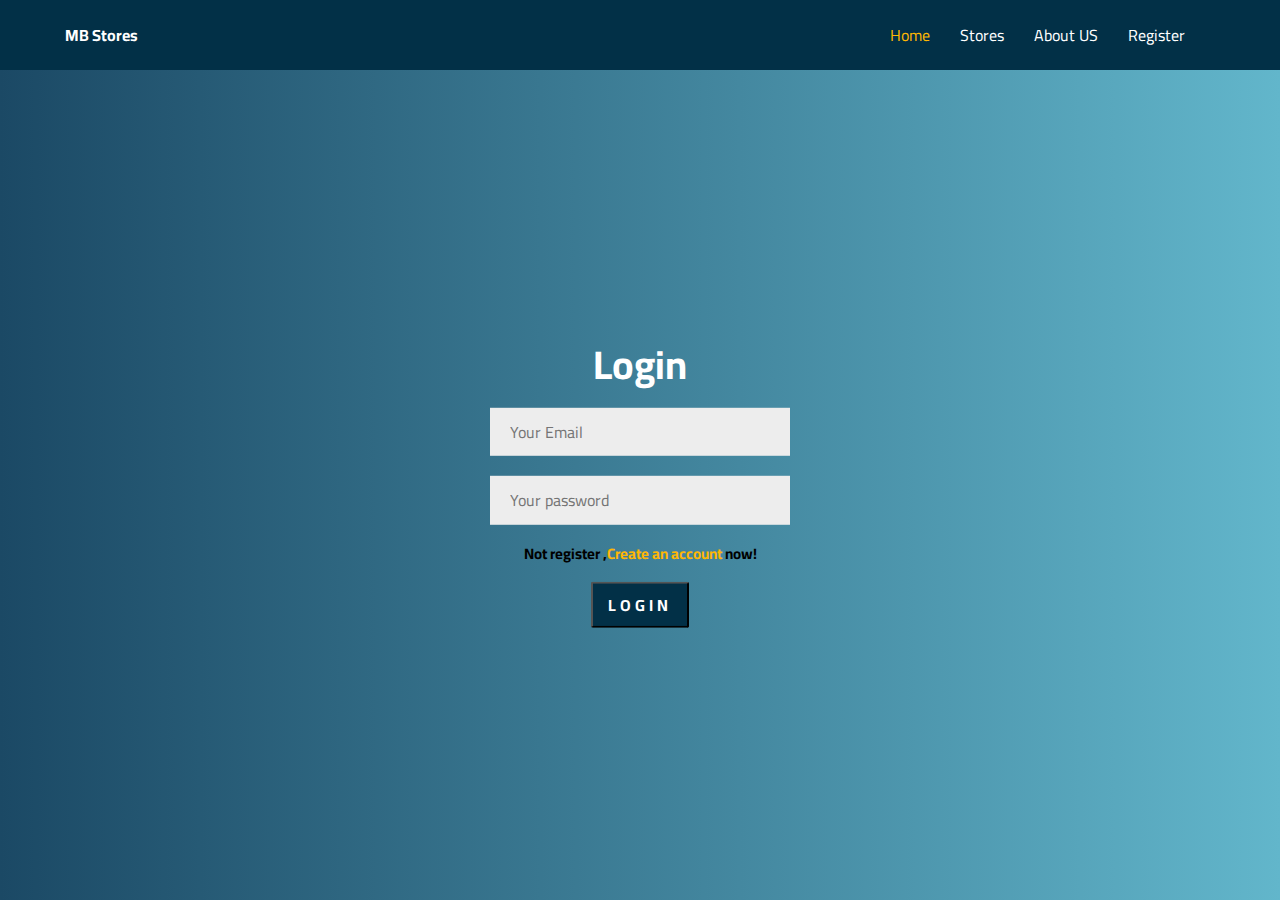
<file: login.html>
<html lang="en">
<head>
    <meta charset="UTF-8">
    <meta http-equiv="X-UA-Compatible" content="IE=edge">
    <meta name="viewport" content="width=device-width, initial-scale=1.0">
    
    <!-- Render all elements Normaly -->
    <link rel="stylesheet" href="css/normalize.css">
    <!-- Font Awesome Library -->
    <link rel="stylesheet" href="css/all.min.css">
    <!-- Link main css -->
    <link rel="stylesheet" href="css/store.css">
     <!-- Google Fonts -->
     <link rel="preconnect" href="https://fonts.googleapis.com">
     <link rel="preconnect" href="https://fonts.gstatic.com" crossorigin>
     <link href="https://fonts.googleapis.com/css2?family=Cairo:wght@300;400;600;700;900&family=Open+Sans:wght@400;700&family=Playfair+Display:wght@400;700;800&family=Work+Sans:wght@200;300;400;500;600;700;800&display=swap" rel="stylesheet">
    <link rel="preconnect" href="https://fonts.googleapis.com">
    <link rel="preconnect" href="https://fonts.gstatic.com" crossorigin>
    <link href="https://fonts.googleapis.com/css2?family=Cairo:wght@300;400;600;700;900&family=Open+Sans:wght@400;700&family=Playfair+Display:wght@400;700;800&family=Work+Sans:wght@200;300;400;500;600;700;800&display=swap" rel="stylesheet">
    

    <title>Login</title>
</head>
<body>
   <!-- Start header -->
   <div class="header" id="header">
    <div class="container">
        <div class="logo">
            <a href="index.html">MB Stores</a>
        </div>
        <ul class="main-nav">
            <li><a class="active" href="#home">Home</a></li>
            <li><a href="#stores">Stores</a></li>
            <li><a href="#about-us">About US</a></li>
            <li><a href="register.html">Register</a></li>
        </ul>
    </div>
</div>
<!-- End header -->

<!-- Start Form -->
    <div class="login">
        <div class="container">
            
            <form action="">
                <h2>Login</h2>
                <input type="email" name="mail" id="mail" placeholder="Your Email">
                <input type="password" name="pass" id="pass" placeholder="Your password">
                <h5>Not register ,<span><a href="register.html">Create an account</a></span> now!</h5>
                <input type="submit" value="LOGIN">
            </form>
        </div>
    </div>
<!-- End  Form -->
</body>
</html>
</file>
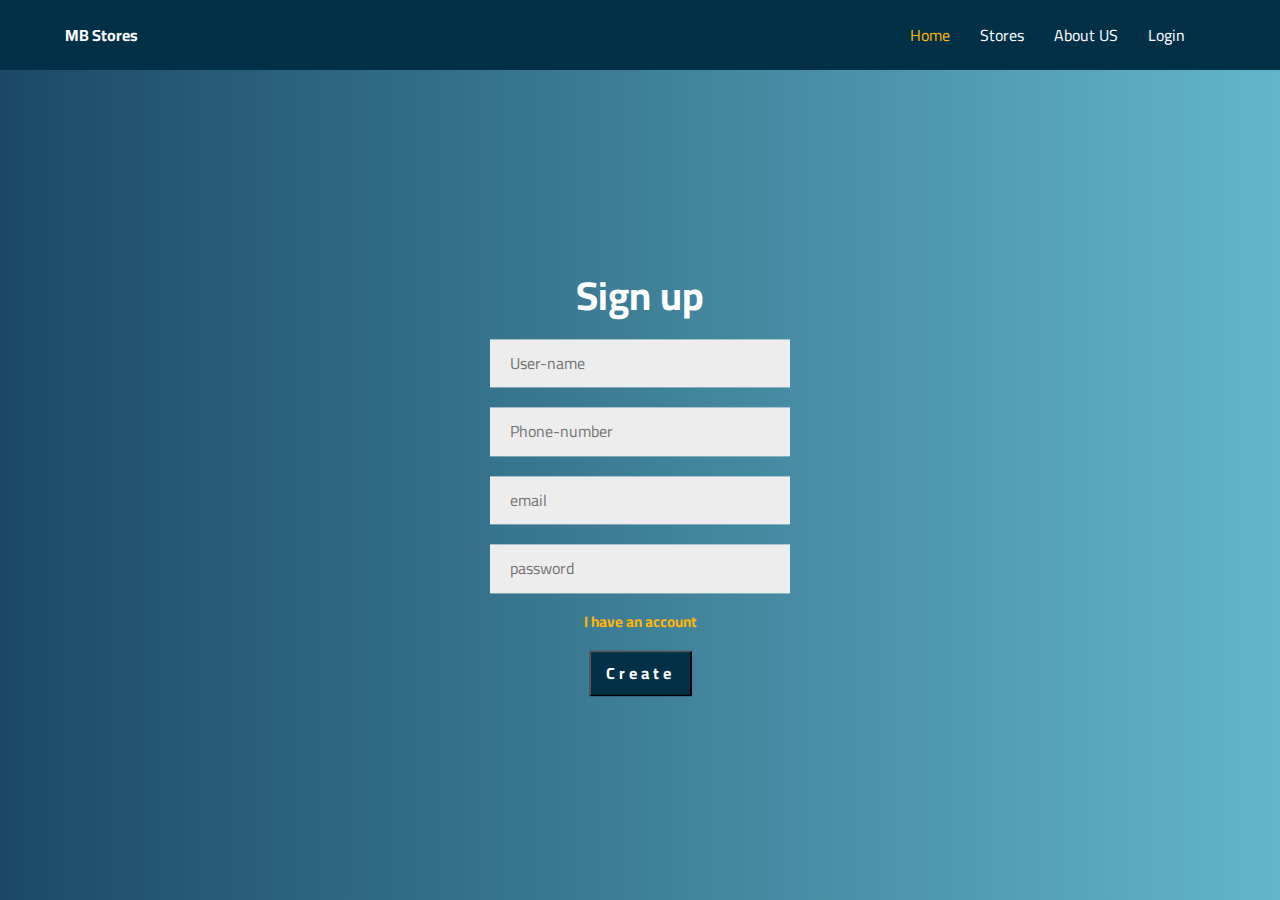
<file: register.html>
<html lang="en">
<head>
    <meta charset="UTF-8">
    <meta http-equiv="X-UA-Compatible" content="IE=edge">
    <meta name="viewport" content="width=device-width, initial-scale=1.0">
    
    <!-- Render all elements Normaly -->
    <link rel="stylesheet" href="css/normalize.css">
    <!-- Font Awesome Library -->
    <link rel="stylesheet" href="css/all.min.css">
    <!-- Link main css -->
    <link rel="stylesheet" href="css/store.css">
     <!-- Google Fonts -->
     <link rel="preconnect" href="https://fonts.googleapis.com">
     <link rel="preconnect" href="https://fonts.gstatic.com" crossorigin>
     <link href="https://fonts.googleapis.com/css2?family=Cairo:wght@300;400;600;700;900&family=Open+Sans:wght@400;700&family=Playfair+Display:wght@400;700;800&family=Work+Sans:wght@200;300;400;500;600;700;800&display=swap" rel="stylesheet">
    <link rel="preconnect" href="https://fonts.googleapis.com">
    <link rel="preconnect" href="https://fonts.gstatic.com" crossorigin>
    <link href="https://fonts.googleapis.com/css2?family=Cairo:wght@300;400;600;700;900&family=Open+Sans:wght@400;700&family=Playfair+Display:wght@400;700;800&family=Work+Sans:wght@200;300;400;500;600;700;800&display=swap" rel="stylesheet">
    

    <title>Create Account</title>
</head>
<body>
   <!-- Start header -->
   <div class="header" id="header">
    <div class="container">
        <div class="logo">
            <a href="index.html">MB Stores</a>
        </div>
        <ul class="main-nav">
            <li><a class="active" href="#home">Home</a></li>
            <li><a href="#stores">Stores</a></li>
            <li><a href="#about-us">About US</a></li>
            <li><a href="register.html">Login</a></li>
        </ul>
    </div>
</div>
<!-- End header -->

<!-- Start Form -->
    <div class="login create-acc">
        <div class="container">
            
            <form action="">
                <h2>Sign up</h2>
                <input type="text" name="username" id="username" placeholder="User-name">
                <input type="number" name="number" id="number" placeholder="Phone-number">
                <input type="email" name="mail" id="mail" placeholder="email">
                <input type="password" name="pass" id="pass" placeholder="password">
                <h5><span><a href="login.html">I have an account</a></span></h5>
                <input type="submit" value="Create">
            </form>
        </div>
    </div>
<!-- End  Form -->
</body>
</html>
</file>
<file: css/store.css>
/* Start Variables */
:root {
    --main-color : #023047;
    --main-color-alt : #5d90b1;
    --main-color-alt2 : #ffb703;
    --main-color-alt3 : #fb8500;
    --main-color-alt4 : #e5e5e5;
    --main-trasition-duration : 0.3s;
    --main-padd-top : 100px;
    --main-padd-bottom : 100px;
    --section-background : #638ca2;
}
/* End Variables */


/* Start Global Rules */
html {
    scroll-behavior: smooth;
}
* {
    -webkit-box-sizing: border-box;
    -moz-box-sizing: border-box;
    box-sizing: border-box;
    padding: 0;
    margin: 0;
}
body {
    font-family: 'Cairo', sans-serif;

}

.container {
    margin-left: auto;
    margin-right: auto;
    padding-left: 10px;
    padding-right: 10px;
}
ul {
    list-style: none;
}
a {
    text-decoration: none;
}
/* End Global Rules */


/* Media Qu */

/* Small */
@media (min-width: 768px){
    .container {
        width: 750px;
    }

}
/* Medium */
@media (min-width: 992px){
    .container {
        width: 970px;
    }

}
/* Large */
@media (min-width: 1200px){
    .container {
        width: 1170px;
    }

}
/* End Media */

/* Start Header */
.header {
    background-color: var(--main-color);

}
.header .container{
    display: flex;
    justify-content: space-between;
    align-items: center;
}
.header .logo a{
    height: 70px;
    color: white;
    font-weight: bold;

}
.header .main-nav {
    display: flex;
    justify-content: space-between;
    align-items: center;
}
.header .main-nav  li{
    height: 70px;
    
}
.header .main-nav  li  a{
    margin-right: 30px;
    display: flex;
    justify-content: center;
    align-items: center;
    height: 70px;
}
.header .main-nav a{
    color: white;
    transition: var(--main-trasition-duration);
}
.header .main-nav a.active{
    color: var(--main-color-alt2);
}
.header .main-nav a:not(.active):hover {
    color: var(--main-color-alt2);


}
/* End Header */

/* Start LAnding */
.landing {
    background-image: url("../images/landing.jpg");
    height: calc(100vh - 70px);
    background-size: cover;
    background-position: center;
    position: relative;
    z-index: 1;
}
.landing::before {
    content: "";
    position: absolute;
    height: 100%;
    width: 100%;
    top: 0;
    left: 0;
    background-color: #0076b69a;
    z-index: -1;
}
.landing .info {
    position: absolute;
    position: absolute;
    top: 50%;
    left: 50%;
    transform: translate(-50%,-50%);
    color: white;
    text-align: center;
}
.landing h2{
    margin-bottom: 20px;
    font-weight: bold;
    font-size: 40px;
    letter-spacing: 4px;
}
.landing p{

    font-size: 29px;
    text-transform: uppercase;
    font-weight: normal;
    letter-spacing: 7px;
    margin-bottom: 20px;
    color: var(--main-color);
    font-weight: bold;

}
.landing a {
    padding: 15px 30px;
    display: block;
    background-color: var(--main-color-alt);
    border: 1px solid white;
    border-radius: 5px;
    color: white;
    font-weight: bold;
    text-transform: uppercase;
    cursor: pointer;
    width: fit-content;
    margin: 20px auto 0;
}
.landing a:hover {
    background-color: var(--main-color);
}
/* End  LAnding */

/* Start Login */
.login {
    background-image: linear-gradient(to right ,#1b4965,#62b6cb);
    height: calc(100vh - 70px);
    position: relative;
}
.login .container {
    display: flex;
    justify-content: center;
    align-items: center;


}
.login .container form {
    flex-basis: 100%;
    position: absolute;
    top: 50%;
    left: 50%;
    transform: translate(-50%,-50%);
}
.login .container form input:not(:last-of-type) {
    display: block;
    padding: 15px 20px;
    margin-bottom: 20px;
    border: none;
    background-color: #ededed;
    color:#023047;
    width: 300px;
}
.login .container form h2 {
    margin-bottom: 20px;
    color: white;
    text-align: center;
    font-size: 40px;
}
.login .container form input::placeholder{
    transition: var(--main-trasition-duration);
}

.login .container form input:focus{
    outline: none;
    
}
.login .container form input:focus::placeholder{
    opacity: 0;
}

.login  form input[type="submit"]{
    background-color: var(--main-color);
    color: white;
    font-weight: bold;
    border-radius: 2px;
    margin: 0 auto;
    max-width: fit-content;
    letter-spacing: 4px;
    display: block;
    padding: 12px 15px;
    cursor: pointer;
    transition: var(--main-trasition-duration);
}
.login  form input[type="submit"]:hover {
    background-color: transparent;
    color: white;
    border-color: white;
    
}
.login  form h5 {
    font-weight: bold;
    text-align: center;
    margin-bottom: 20px;
    font-size: 15px;
}
.login  form h5 span a{
    color: var(--main-color-alt2);
    transition: var(--main-trasition-duration);
}
.login  form h5 span:hover a{
    color: white;
}
.create-acc{
   
}
/* eND Login */
</file>
